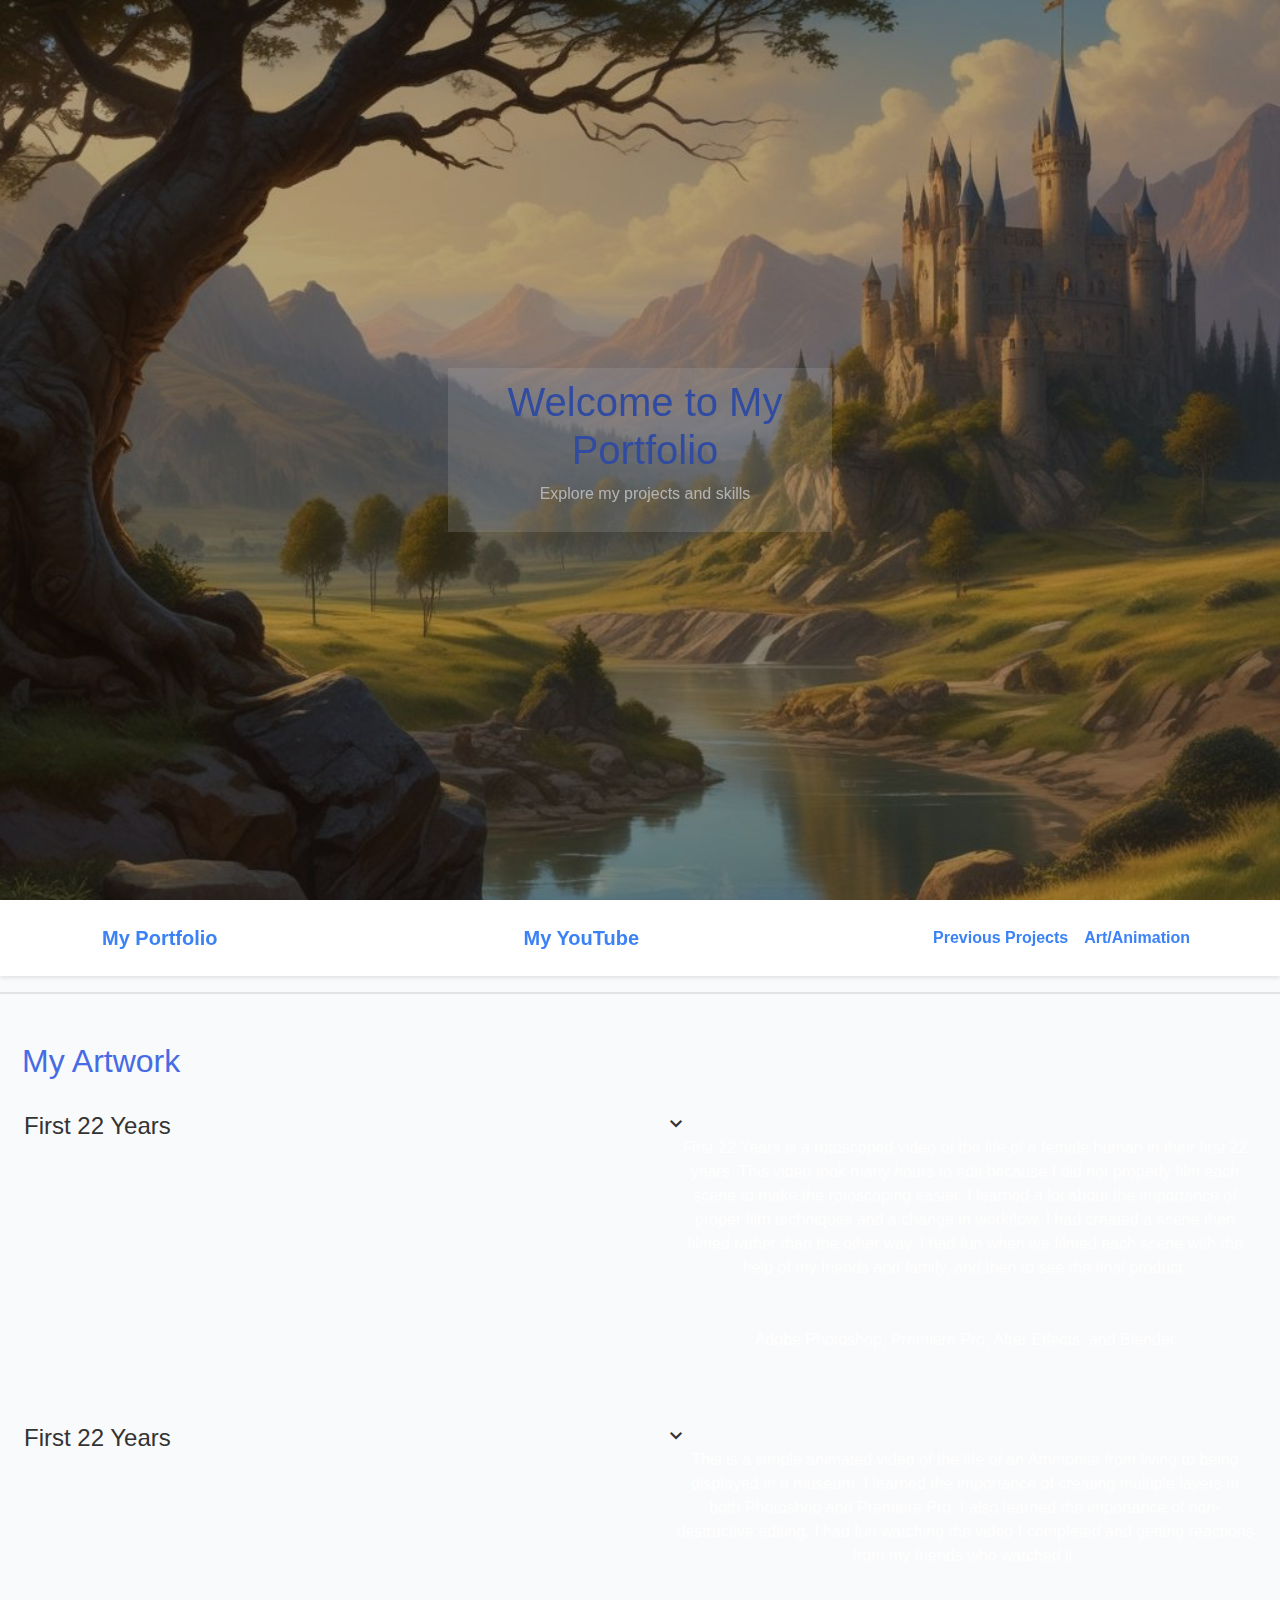
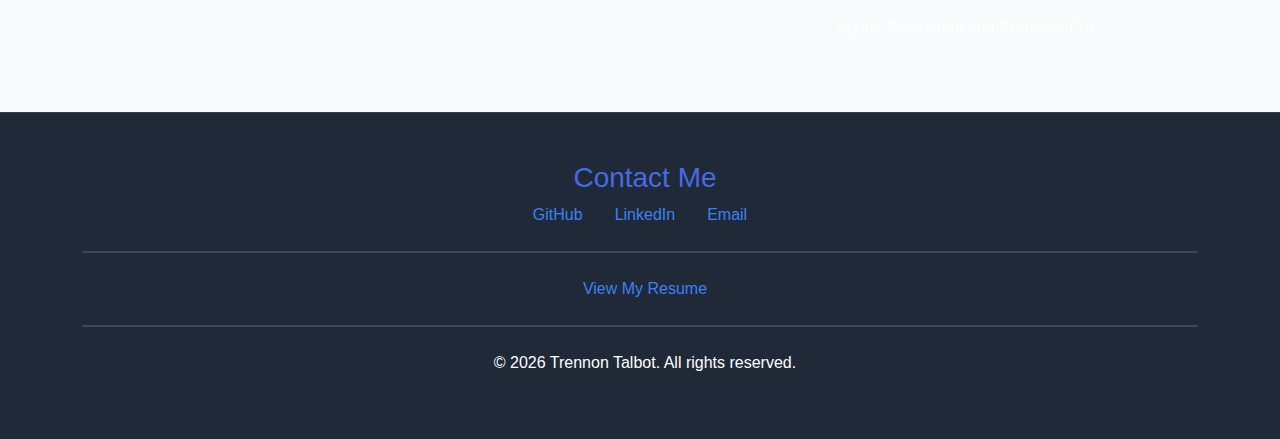
<file: art.html>
<DOCTYPE html>
    <html lang="en">

    <head>
        <meta charset="UTF-8">
        <meta http-equiv="X-UA-Compatible" content="IE=edge">
        <meta name="viewport" content="width=device-width, initial-scale=1.0">
        <link href="https://cdn.jsdelivr.net/npm/bootstrap@5.3.3/dist/css/bootstrap.min.css" defer rel="stylesheet"
            integrity="sha384-QWTKZyjpPEjISv5WaRU9OFeRpok6YctnYmDr5pNlyT2bRjXh0JMhjY6hW+ALEwIH" crossorigin="anonymous">
        <script src="https://cdn.jsdelivr.net/npm/bootstrap@5.3.3/dist/js/bootstrap.bundle.min.js" defer
            rel="preconnect" integrity="sha384-YvpcrYf0tY3lHB60NNkmXc5s9fDVZLESaAA55NDzOxhy9GkcIdslK1eN7N6jIeHz"
            crossorigin="anonymous"></script>
        <title>Trennon Talbot Portfolio</title>
        <link rel="stylesheet" defer href="style.css" rel="preconnect">
        <link href="https://fonts.googleapis.com/css2?family=Material+Symbols+Outlined" rel="stylesheet">
        <!-- Added defer to the script tag to ensure the DOM is fully loaded before executing the script -->
        <!-- rel="preconnect" to optimize loading performance. -->
        <!-- add '?v=1.0' to local connections and photos -->
    </head>

    <body>
        <div class="parallax">
            <div class="parallax-text">
                <h1>Welcome to My Portfolio</h1>
                <p>Explore my projects and skills</p>
            </div>
        </div>

        <nav class="navigation navbar navbar-expand-lg navbar-light">
            <div class="container">
                <a class="navbar-brand" href="index.html">My Portfolio</a>
                <a class="navbar-brand" href="https://www.youtube.com/@trennontalbot3638" target="_blank">My YouTube</a>
                <div class="navbar" id="navbarNav">
                    <ul class="navbar-nav ms-auto">
                        <li class="nav-item"><a class="nav-link" href="projects.html">Previous Projects</a></li>
                        <li class="nav-item"><a class="nav-link" href="art.html">Art/Animation</a></li>
                    </ul>
                </div>
            </div>
        </nav>

        <hr>

        <div class="container-fluid my-5">
            <h2>My Artwork</h2>

            <div class="row mb-4 first-22-years" tabindex="0" aria-expanded="false">
                <div class="col-md-6 p-4 order-1 order-md-1">
                    <h4>First 22 Years</h4>
                    <div>
                        <iframe src="https://www.youtube.com/embed/PxLwbePN-O8?controls=0"></iframe>
                    </div>
                </div>
                <div class="col-md-6 p-4 order-2 order-md-2">
                <span class="card-indicator material-symbols-outlined" aria-hidden="true" title="Show more information">keyboard_arrow_down</span>
                    <div class="card-body" aria-hidden="true">
                        <p class="card-text">
                            First 22 Years is a rotoscoped video of the life of a female human in their first 22 years. This
                            video took many hours to edit because I did not properly film each scene to make the
                            rotoscoping easier. I learned a lot about the importance of proper film techniques and a change in
                            workflow. I had created a scene then filmed rather than the other way. I had fun when we
                            filmed each scene with the help of my friends and family, and then to see the final product.
                            <br>
                            <br>
                            <br>
                            Adobe Photoshop, Premiere Pro, After Effects, and Blender
                        </p>
                    </div>
                </div>
            </div>

            <div class="row mb-4 ammonite" tabindex="0" aria-expanded="false">
                <div class="col-md-6 p-4 order-1 order-md-1">
                    <h4>First 22 Years</h4>
                    <div>
                        <iframe src="https://www.youtube.com/embed/07JGt2Haaus?controls=0"></iframe>
                    </div>
                </div>
                <div class="col-md-6 p-4 order-2 order-md-2">
                <span class="card-indicator material-symbols-outlined" aria-hidden="true" title="Show more information">keyboard_arrow_down</span>
                    <div class="card-body" aria-hidden="true">
                        <p class="card-text">
                            This is a simple animated video of the life of an Ammonite from living to being displayed in a museum.
                            I learned the importance of creating multiple layers in both Photoshop and Premiere Pro. I also learned the importance of
                            non-destructive editing. I had fun watching the video I completed and getting reactions from my friends who watched it.
                            <br>
                            <br>
                            <br>
                            Adobe Photoshop and Premiere Pro
                        </p>
                    </div>
                </div>
            </div>

        </div>

        <footer class="text-center">
            <div class="container py-2">
                <h3>Contact Me</h3>
                <div class="d-flex justify-content-center mb-4">
                    <a class="mx-3" href="https://github.com/TDinoRock/TDinoRock.github.io" target="_blank"
                        rel="noopener noreferrer">GitHub</a>
                    <a class="mx-3" href="https://www.linkedin.com/in/trennon-talbot-296a33346/" target="_blank"
                        rel="noopener noreferrer">LinkedIn</a>
                    <a class="mx-3" href="mailto:trennontalbot@hotmail.com" target="_blank"
                        rel="noopener noreferrer">Email</a>
                </div>
                <hr class="my-4">
                <p><a href="https://docs.google.com/document/d/1bAlaZyakaetHDShsbk-de7-TqKPCjA-F0Be1yTq8RhU/edit?usp=sharing"
                        target="_blank" rel="noopener noreferrer">View My Resume</a></p>
                <hr class="my-4">
                <p>&copy; 2026 Trennon Talbot. All rights reserved.</p>
            </div>
        </footer>
    </body>

    </html>
</file>
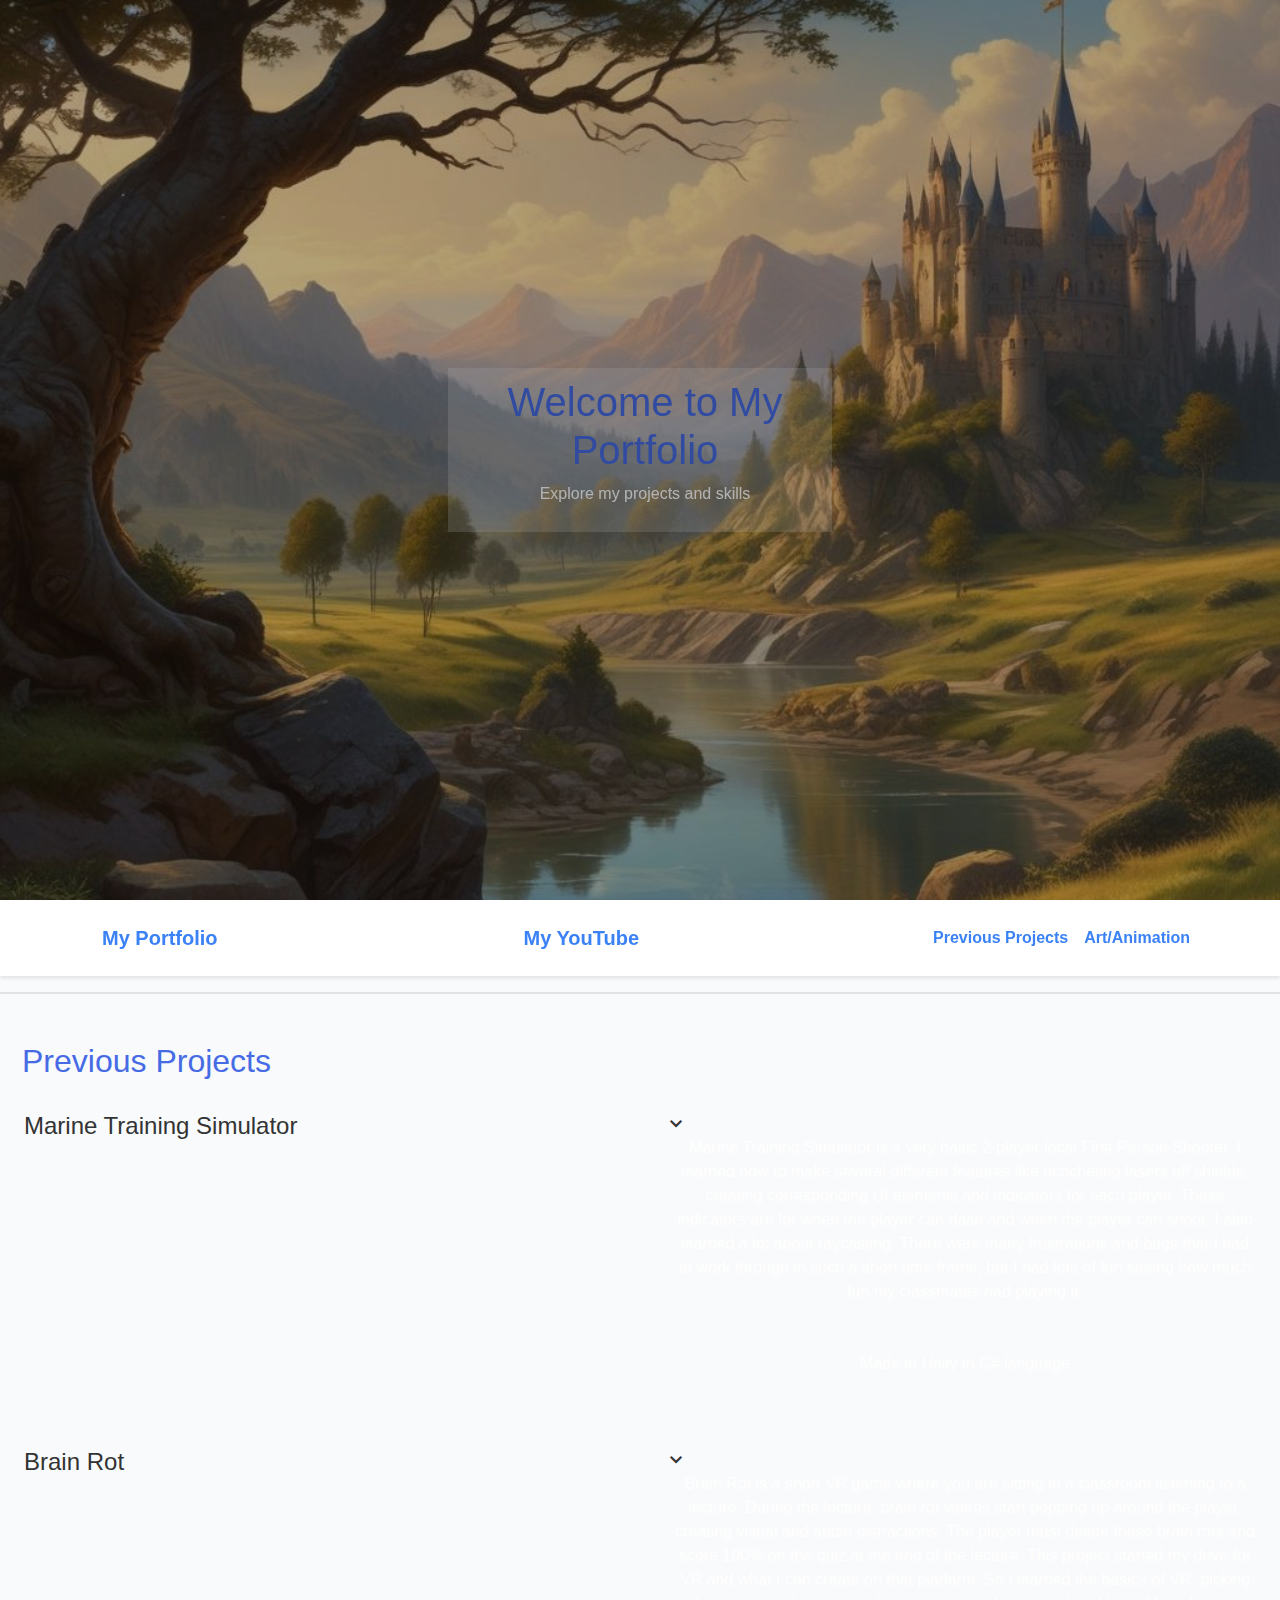
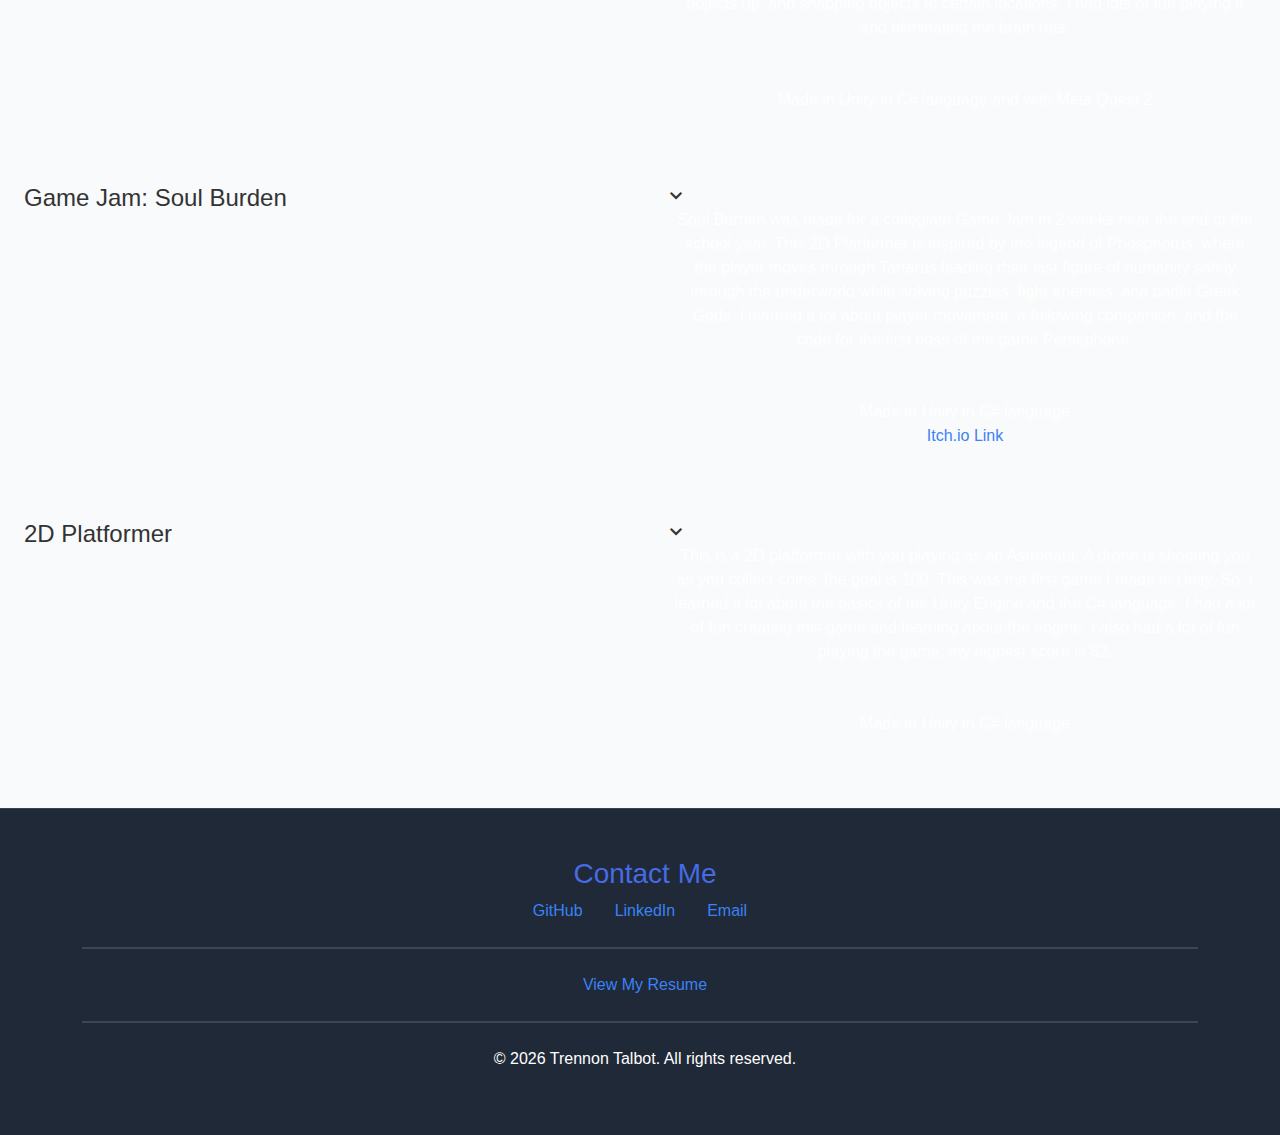
<file: projects.html>
<DOCTYPE html>
    <html lang="en">

    <head>
        <meta charset="UTF-8">
        <meta http-equiv="X-UA-Compatible" content="IE=edge">
        <meta name="viewport" content="width=device-width, initial-scale=1.0">
        <link href="https://cdn.jsdelivr.net/npm/bootstrap@5.3.3/dist/css/bootstrap.min.css" defer rel="stylesheet"
            integrity="sha384-QWTKZyjpPEjISv5WaRU9OFeRpok6YctnYmDr5pNlyT2bRjXh0JMhjY6hW+ALEwIH" crossorigin="anonymous">
        <script src="https://cdn.jsdelivr.net/npm/bootstrap@5.3.3/dist/js/bootstrap.bundle.min.js" defer
            rel="preconnect" integrity="sha384-YvpcrYf0tY3lHB60NNkmXc5s9fDVZLESaAA55NDzOxhy9GkcIdslK1eN7N6jIeHz"
            crossorigin="anonymous"></script>
        <title>Trennon Talbot Portfolio</title>
        <link rel="stylesheet" defer href="style.css" rel="preconnect">
        <link href="https://fonts.googleapis.com/css2?family=Material+Symbols+Outlined" rel="stylesheet">
        <!-- Added defer to the script tag to ensure the DOM is fully loaded before executing the script -->
        <!-- rel="preconnect" to optimize loading performance. -->
        <!-- add '?v=1.0' to local connections and photos -->
    </head>

    <body>
        <div class="parallax">
            <div class="parallax-text">
                <h1>Welcome to My Portfolio</h1>
                <p>Explore my projects and skills</p>
            </div>
        </div>

        <nav class="navigation navbar navbar-expand-lg navbar-light">
            <div class="container">
                <a class="navbar-brand" href="index.html">My Portfolio</a>
                <a class="navbar-brand" href="https://www.youtube.com/@trennontalbot3638" target="_blank">My YouTube</a>
                <div class="navbar" id="navbarNav">
                    <ul class="navbar-nav ms-auto">
                        <li class="nav-item"><a class="nav-link" href="projects.html">Previous Projects</a></li>
                        <li class="nav-item"><a class="nav-link" href="art.html">Art/Animation</a></li>
                    </ul>
                </div>
            </div>
        </nav>

        <hr>

        <div class="container-fluid my-5">
            <h2>Previous Projects</h2>

            <div class="row mb-4 marine-training-simulator" tabindex="0" aria-expanded="false">
                <div class="col-md-6 p-4 order-1 order-md-1">
                    <h4>Marine Training Simulator</h4>
                    <div>
                        <iframe src="https://youtube.com/embed/6C8eVPLb_2Y?controls=0"></iframe>
                    </div>
                </div>
                <div class="col-md-6 p-4 order-2 order-md-2">
                    <span class="card-indicator material-symbols-outlined" aria-hidden="true" title="Show more information">keyboard_arrow_down</span>
                    <div class="card-body" aria-hidden="true">
                        <p class="card-text">
                            Marine Training Simulator is a very basic 2-player local First Person Shooter. I learned how to
                            make several different features like ricocheting lasers off shields, creating corresponding UI elements
                            and indicators for each player. These indicators are for when the player can dash and when the player can shoot.
                            I also learned a lot about raycasting. There were many frustrations and bugs that I had to work through in such a short time frame,
                            but I had lots of fun seeing how much fun my classmates had playing it.
                            <br>
                            <br>
                            <br>
                            Made in Unity in C# language
                        </p>
                    </div>
                </div>
            </div>

            <div class="row mb-4 brain-rot" tabindex="0" aria-expanded="false">
                <div class="col-md-6 p-4 order-1 order-md-1">
                    <h4>Brain Rot</h4>
                    <div>
                        <iframe src="https://youtube.com/embed/6C8eVPLb_2X?controls=0"></iframe>
                    </div>
                </div>
                <div class="col-md-6 p-4 order-2 order-md-2">
                <span class="card-indicator material-symbols-outlined" aria-hidden="true" title="Show more information">keyboard_arrow_down</span>
                    <div class="card-body" aria-hidden="true">
                        <p class="card-text">
                        Brain Rot is a short VR game where you are sitting in a classroom listening to a lecture. During
                        the lecture, brain rot videos start popping up around the player, creating visual and audio distractions.
                        The player must delete these brain rots and score 100% on the quiz at the end of the lecture.
                        This project started my drive for VR and what I can create on that platform. So I learned the basics of VR,
                        picking objects up, and snapping objects to certain locations. I had lots of fun playing it and eliminating the brain rots.
                        <br>
                        <br>
                        <br>
                        Made in Unity in C# language and with Meta Quest 2
                        </p>
                    </div>
                </div>
            </div>

            <div class="row mb-4 soul-burden" tabindex="0" aria-expanded="false">
                <div class="col-md-6 p-4 order-1 order-md-1">
                    <h4>Game Jam: Soul Burden</h4>
                    <div>
                        <iframe src="https://youtube.com/embed/6C8eVPLb_2X?controls=0"></iframe>
                    </div>                        
                </div>
                <div class="col-md-6 p-4 order-2 order-md-2">
                <span class="card-indicator material-symbols-outlined" aria-hidden="true" title="Show more information">keyboard_arrow_down</span>
                    <div class="card-body" aria-hidden="true">
                        <p class="card-text">
                            Soul Burden was made for a collegiate Game Jam in 2 weeks near the end of the school year.
                            This 2D Platformer is inspired by the legend of Phosphorus, where the player moves through
                            Tartarus leading their last figure of humanity safely through the underworld while solving
                            puzzles, fight enemies, and battle Greek Gods. I learned a lot about player movement, a
                            following companion, and the code for the first boss of the game Persephone.
                            <br>
                            <br>
                            <br>
                            Made in Unity in C# language
                            <br>
                            <a href="https://conap.itch.io/soul-burden">Itch.io Link</a>
                        </p>
                    </div>
                </div>
            </div>

            <div class="row mb-4 twod-platformer" tabindex="0" aria-expanded="false">
                <div class="col-md-6 p-4 order-1 order-md-1">
                    <h4>2D Platformer</h4>
                    <div>
                        <iframe src="https://www.youtube.com/embed/6-zAtMgDoOE?controls=0"></iframe>
                    </div>                        
                </div>
                <div class="col-md-6 p-4 order-2 order-md-2">
                <span class="card-indicator material-symbols-outlined" aria-hidden="true" title="Show more information">keyboard_arrow_down</span>
                    <div class="card-body" aria-hidden="true">
                        <p class="card-text">
                            This is a 2D platformer with you playing as an Astronaut. A drone is shooting you as you
                            collect coins; the goal is 100. This was the first game I made in Unity. So, I learned
                            a lot about the basics of the Unity Engine and the C# language. I had a lot of fun creating
                            this game and learning about the engine. I also had a lot of fun playing the game; my highest score is 82.
                            <br>
                            <br>
                            <br>
                            Made in Unity in C# language
                        </p>
                    </div>
                </div>
            </div>
        </div>

        <footer class="text-center">
            <div class="container py-2">
                <h3>Contact Me</h3>
                <div class="d-flex justify-content-center mb-4">
                    <a class="mx-3" href="https://github.com/TDinoRock/TDinoRock.github.io" target="_blank"
                        rel="noopener noreferrer">GitHub</a>
                    <a class="mx-3" href="https://www.linkedin.com/in/trennon-talbot-296a33346/" target="_blank"
                        rel="noopener noreferrer">LinkedIn</a>
                    <a class="mx-3" href="mailto:trennontalbot@hotmail.com" target="_blank"
                        rel="noopener noreferrer">Email</a>
                </div>
                <hr class="my-4">
                <p><a href="https://docs.google.com/document/d/1bAlaZyakaetHDShsbk-de7-TqKPCjA-F0Be1yTq8RhU/edit?usp=sharing"
                        target="_blank" rel="noopener noreferrer">View My Resume</a></p>
                <hr class="my-4">
                <p>&copy; 2026 Trennon Talbot. All rights reserved.</p>
            </div>
        </footer>
    </body>

    </html>
</file>
<file: style.css>
/* Define accessible colors */
:root {
    --link-color: #3B82F6; /* Default link color */
    --link-hover-color: #10B981; /* Default hover color */
    --background-color: #1F2937; /* Footer background color */
    --text-color: #FFFFFF; /* Footer text color */
}
/* Add more contrasting colors for the 4.5:1 ratio*/

body {
    margin: 0;
    padding: 0;
    font-family: Arial, Helvetica, sans-serif;
    background-color: #F9FAFB;
    color: #333333;
}

h1, h2, h3 {
    padding-left: 10px;
    color: #466be5;
}

#projects, #skills, #previous {
    scroll-margin-top: 100px;
}

a {
    color: #3B82F6;
    text-decoration: none;
}

a:hover {
    color: #2161c9;
    text-decoration: none;
}

p {
    padding-left: 10px;
    color: #ffffff;
}

.parallax {
    background-image: url("/Photos/Filler Banner.jpg");
    height: 100vh;
    background-attachment: fixed;
    background-position: 0px -100px;
    background-repeat: no-repeat;
    background-size: cover;
    filter: brightness(0.7);
    display: flex;
    justify-content: center;
    align-items: center;
    text-align: center;
    color: #FFFFFF;
}

.parallax-text {
    position: absolute;
    background-color: rgba(255, 255, 255, 0.2);
    z-index: 1;
    padding: 10;
    width: 30%;
    top: 50%;
    left: 50%;
    transform: translate(-50%, -50%);
    text-align: center;
}

.navigation {
    background-color: rgba(255, 255, 255);
    position: sticky;
    top: 0;
    text-align: center;
    width: 100%;
    z-index: 1;
    box-shadow: 0 2px 4px rgba(0, 0, 0, 0.1);
}

.navigation a {
    float: center;
    color: var(--link-color);
    padding: 10px 20px;
    font-weight: bold;
}

.navigation a:hover {
    color: var(--link-hover-color);
}

.introPhoto {
    width: 50%;
}

#projects .row {
    background-image: url('/Photos/Filler Banner.jpg?v=1.1');
    background-size: cover;
    background-position: center;
    background-repeat: no-repeat;
    display: flex;
    justify-content: center;
    align-items: center;
    text-align: center;
    color: white;
}

#previous .card {
    background-image: url('/Photos/GIMM 270 Self-Portrait Update.png?v=1.1');
    background-size: cover;
    background-position: center;
    background-repeat: no-repeat;
    display: flex;
    justify-content: center;
    align-items: center;
    text-align: center;
    color: white;
}

@keyframes slide {
    0% {
        transform: translateX(0);
    }
    100% {
        transform: translateX(-50%);
    }
}

.scrollingSkillsContainer {
    background-color: rgb(242, 244, 255);
    overflow-x: hidden;
    white-space: nowrap;
    position: relative;
    mask-image: linear-gradient(
        to right,
        hsl(0 0% 0% / 0),
        hsl(0 0% 0% / 1) 10%,
        hsl(0 0% 0% / 1) 90%,
        hsl(0 0% 0% / 0)
    );
}

.scrollingSkills {
    display: inline-block;
    animation: slide 30s linear infinite;
    will-change: transform;
}

.scrollingSkills img {
    height: 10%;
    padding-right: 80px;
    transition: transform 0.3s ease;
}

.card-text{
    color: #ffffff;
    text-align: center;
}

footer {
    background-color: #1F2937; /* Dark background for contrast */
    color: #FFFFFF; /* White text for readability */
    text-align: center;
    padding: 40px 0; /* Increased padding for a larger footer */
    border-top: 1px solid #374151;
}

footer a {
    color: var(--link-color); /* Link color */
    text-decoration: none;
}

footer a:hover {
    color: var(--link-hover-color); /* Hover effect for links */
}

hr {
    border: 1px solid #a0a0a0;
}

/* Ensure contrast ratio */
@media (prefers-contrast: more) {
    :root {
        --link-color: #1E40AF; /* Darker blue for better contrast */
        --link-hover-color: #065F46; /* Darker green for better contrast */
    }
}
</file>
